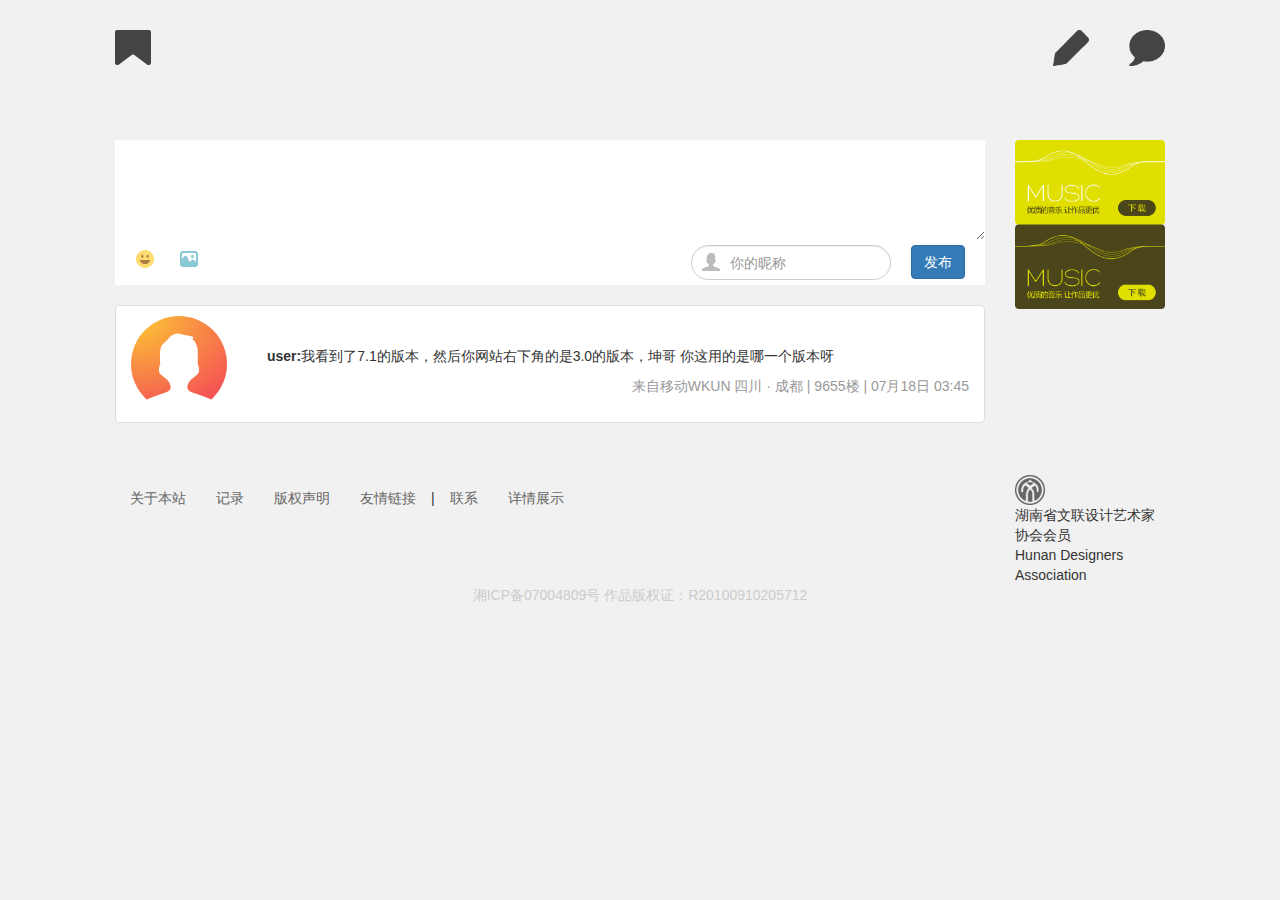
<file: book.html>
<!DOCTYPE html>
<html>
	<head>
		<meta charset="UTF-8">
		<title></title>
		<meta http-equiv="X-UA-Compatible" content="IE=edge" />
		<meta name="viewport" content="width=device-width, initial-scale=1" />
		<link rel="stylesheet" type="text/css" href="css/bootstrap.css"/>
		<link rel="stylesheet" href="css/index.css" />
		<script type="text/javascript" src="js/jquery-3.3.1.js" ></script>
		<script type="text/javascript" src="js/index.js" ></script>
	</head>
	<body>
		<nav class="navbar navbar-defalut navbar-fixed-top">
			<div class="container-fluid">
				<div class="logo">					
				    <a href="#" class="logo_img"></a>
				</div>
				<div class="pull-right">
					<div class="news pull-right"></div>
					<div class="design pull-right"></div>
					
				</div>
			</div>
		</nav>
		<div class="container-fluid book-head"style="padding-top: 110px;">
			<div class="row">
				<div class="col-lg-10">
					<div class="form-qq">
						<form id="collg">
							<textarea id="text_use" style="width: 100%;height: 100px;"></textarea>
							<a href="javascript:;" class="smile"></a>
							<div class="smile_ex bg_table"style="position: absolute;left: 50px;">
								<div class="close" >&times;</div>
									<table class="table table-bordered">
										<tbody>
											<tr>
												<td><a href="#"><img src="img/smile_icon.gif"/></a></td>
												<td><a href="#"><img src="img/smile_icon.gif"/></a></td>
												<td><a href="#"><img src="img/smile_icon.gif"/></a></td>
												<td><a href="#"><img src="img/smile_icon.gif"/></a></td>
												<td><a href="#"><img src="img/smile_icon.gif"/></a></td>
												<td><a href="#"><img src="img/smile_icon.gif"/></a></td>
												<td><a href="#"><img src="img/smile_icon.gif"/></a></td>
												<td><a href="#"><img src="img/smile_icon.gif"/></a></td>
												<td><a href="#"><img src="img/smile_icon.gif"/></a></td>
												<td><a href="#"><img src="img/smile_icon.gif"/></a></td>
											</tr>
											<tr>
												<td><a href="#"><img src="img/smile_icon.gif"/></a></td>
												<td><a href="#"><img src="img/smile_icon.gif"/></a></td>
												<td><a href="#"><img src="img/smile_icon.gif"/></a></td>
												<td><a href="#"><img src="img/smile_icon.gif"/></a></td>
												<td><a href="#"><img src="img/smile_icon.gif"/></a></td>
												<td><a href="#"><img src="img/smile_icon.gif"/></a></td>
												<td><a href="#"><img src="img/smile_icon.gif"/></a></td>
												<td><a href="#"><img src="img/smile_icon.gif"/></a></td>
												<td><a href="#"><img src="img/smile_icon.gif"/></a></td>
												<td><a href="#"><img src="img/smile_icon.gif"/></a></td>
											</tr>
										</tbody>
									</table>
							</div>
							<a href="javascript:;" class="song"></a>
							<div class="song_ex"style="position: absolute;left: 85px;">
								    <div class="close" >&times;</div>
									<span class="pull-left span1">上传本地图片不能超过2M</span>
								    <div class="img_song pull-right text-center">
								    	<i></i>
								    	<span >上传图片</span>
								    </div>
							</div>
							<input type="button" class="btn btn-md btn-primary pull-right"style="margin-right: 20px;" value="发布"/>
							<!--<button class="btn btn-primary pull-right">发布</button>-->
							<div class=" pull-right">
								<input type="text" id="usename" class="form-control input2" placeholder="  你的昵称"/>
							</div>
							
						</form>
					</div>
				    <div class="list-group" id="list">
				    	<div class="list-group-item">
				    		<div class="media">
				    			<a href="#"class="pull-left">
				    				<img src="img/us.jpg" class="media-object img-circle"/>
				    			</a>
				    			<div class="media-body pull-left">				    				
				    				<p><span class="pull-left">user:</span>我看到了7.1的版本，然后你网站右下角的是3.0的版本，坤哥 你这用的是哪一个版本呀</p>
				    			</div>
				    			<p class="biaoshi pull-right">来自移动WKUN <span class="adress">四川 · 成都</span> | <span class="num">9655</span>楼 | <span class="time">07月18日 03:45</span></p>
				    		</div>
				    	</div>
				    </div>
				</div>
				<div class="col-lg-2">
					<img src="img/music.png"class="img-responsive" />
				</div>
			</div>
		</div>
		<footer class="" >
			<div class="container-fluid">
				<div class="row">
					<div class="col-lg-10 col-md-8 col-sm-8 col-xs-6">
						<ul class="nav navbar-nav">
							<li><a>关于本站</a></li>
							<li><a>记录</a></li>
							<li><a>版权声明</a></li>
							<li><a>友情链接</a></li>
							<li class="li_icon hidden-xs">|</li>
							<li><a>联系</a></li>
							<li><a>详情展示</a></li>
						</ul>
					</div>
					<div class="col-lg-2 col-md-4 col-sm-4 col-xs-6">
						<div class="pull-left">
							<img src="img/icon.png" class="img-responsive" />
						</div>
						<div class="pull-right">
							<p>湖南省文联设计艺术家协会会员</p>
							<p>Hunan Designers Association</p>
						</div>
					</div>
				</div>
			    <div class="text_color">
			    	<p class="text-center">湘ICP备07004809号 作品版权证：R20100910205712</p>
			    </div>
			</div>
		</footer>
		<script type="text/javascript">
			window.onload=function(){
				var Collg=document.getElementById('collg');
				var btn=Collg.getElementsByTagName('input')[0];
				var UseName=document.getElementById('usename');
				var TextUse=document.getElementById('text_use');
				var List=document.getElementById('list');
				
					btn.onclick=function(){
						if(UseName.value==""||TextUse.value==""){
					     alert("写点东西吧！！！")
				       }else{
				       	var div1=document.createElement('div');
					var div2=document.createElement('div');
					var div3=document.createElement('div');
					var A=document.createElement('a');
					var img1=document.createElement('img');
					var P=document.createElement('p');
					var P2=document.createElement('p');
					var P3=document.createElement('p');
					var Span=document.createElement('span');
					var Span2=document.createElement('span');
					var Span3=document.createElement('span');
					var Span4=document.createElement('span');
					var i=document.createElement('i');
					var i2=document.createElement('i');
					var time=new Date();
					console.log(time)
					div1.className="list-group-item";
					div2.className="media";
					div3.className="media-body pull-left";
					A.className="pull-left";
					img1.src="img/us.jpg";
					img1.className="img-circle";
					Span.innerHTML=UseName.value+":";
					Span.className="pull-left";
					P.innerHTML=TextUse.value;
					P3.append(Span);
					
					Span2.innerHTML=time.getMonth()+1+'月'+time.getDate()+'日'+' '+time.getHours()+':'+time.getMinutes();
					Span2.className="time";
					Span3.innerHTML="四川 · 成都";
					Span4.innerHTML=123+'楼';
					P2.className="biaoshi pull-right";
					Span3.className="adress";
					Span4.className="num";
					i.innerHTML=" | ";
					i2.innerHTML=" | ";
					P2.append(Span3);
					P2.append(i2);
					P2.append(Span4);
					P2.append(i);
					P2.append(Span2);
					
					A.append(img1);
					
					div2.append(A);
					P3.append(P)
					div3.append(P3);
					
					div2.append(div3);
					div2.append(P2);
					div1.append(div2);
					List.append(div1);
				       UseName.value="";
				       TextUse.value="";
				       }
					
				    }
				
				
				
			}
			function getClass(oParent,sClass){
				var aEle=oParent.getElementsByTagName('*');
				var arr=[];
				var re=new RegExp('\\b'+sClass+'\\b');
				for(var i=0;i<aEle.length;i++){
					if(re.test(aEle[i].className)){
						arr.push(aEle[i]);
					}
					
				}
				return arr;
			}
		</script>
	</body>
</html>
</file>
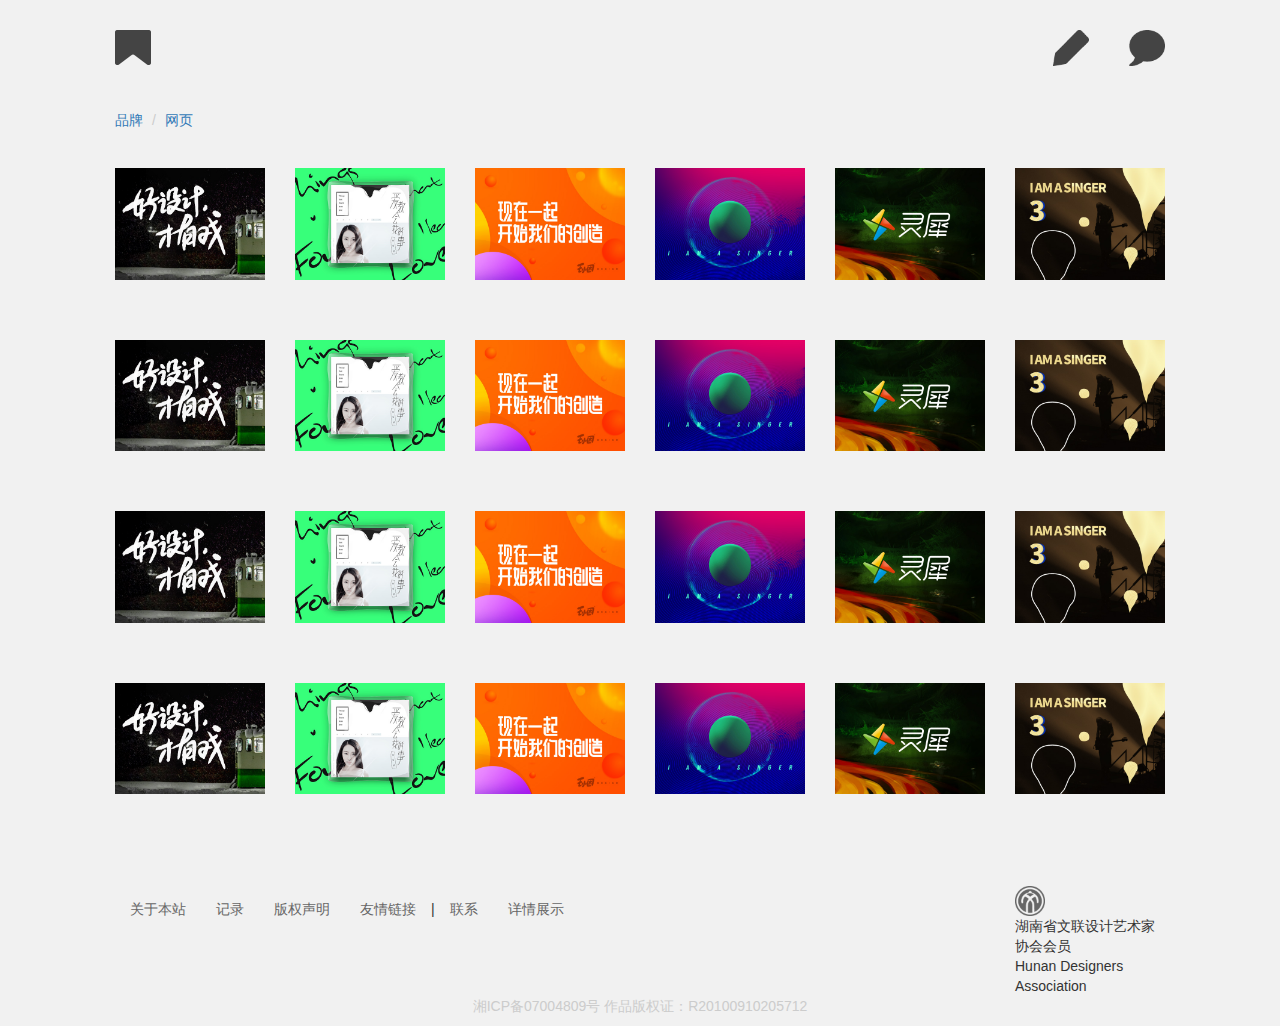
<file: list.html>
<!DOCTYPE html>
<html>
	<head>
		<meta charset="UTF-8">
		<title></title>
		<meta http-equiv="X-UA-Compatible" content="IE=edge" />
		<meta name="viewport" content="width=device-width, initial-scale=1" />
		<link rel="stylesheet" type="text/css" href="css/bootstrap.css"/>
		<link rel="stylesheet" href="css/index.css" />
	</head>
	<body>
		<nav class="navbar navbar-defalut navbar-fixed-top">
			<div class="container-fluid">
				<div class="logo">					
				    <a href="#" class="logo_img"></a>
				</div>
				<div class="pull-right">
					<div class="news pull-right"></div>
					<div class="design pull-right"></div>
					
				</div>
			</div>
		</nav>
		<div class="breadcrumb">
			<li><a href="#">品牌</a></li>
			<li><a href="#">网页</a></li>
		</div>
	    <div class="container-fluid container_list">
	    	<div class="row">
	    		<div class="col-lg-2">
	    			<img src="img/1.jpg" class="img-responsive" />
	    		</div>
	    		<div class="col-lg-2">
	    			<img src="img/2.jpg" class="img-responsive" />
	    		</div>
	    		<div class="col-lg-2">
	    			<img src="img/3.jpg" class="img-responsive" />
	    		</div>
	    		<div class="col-lg-2">
	    			<img src="img/4.jpg" class="img-responsive" />
	    		</div>
	    		<div class="col-lg-2">
	    			<img src="img/5.jpg" class="img-responsive" />
	    		</div>
	    		<div class="col-lg-2">
	    			<img src="img/6.jpg" class="img-responsive" />
	    		</div>
	    	</div>
	    	<div class="row">
	    		<div class="col-lg-2">
	    			<img src="img/1.jpg" class="img-responsive" />
	    		</div>
	    		<div class="col-lg-2">
	    			<img src="img/2.jpg" class="img-responsive" />
	    		</div>
	    		<div class="col-lg-2">
	    			<img src="img/3.jpg" class="img-responsive" />
	    		</div>
	    		<div class="col-lg-2">
	    			<img src="img/4.jpg" class="img-responsive" />
	    		</div>
	    		<div class="col-lg-2">
	    			<img src="img/5.jpg" class="img-responsive" />
	    		</div>
	    		<div class="col-lg-2">
	    			<img src="img/6.jpg" class="img-responsive" />
	    		</div>
	    	</div>
	    	<div class="row">
	    		<div class="col-lg-2">
	    			<img src="img/1.jpg" class="img-responsive" />
	    		</div>
	    		<div class="col-lg-2">
	    			<img src="img/2.jpg" class="img-responsive" />
	    		</div>
	    		<div class="col-lg-2">
	    			<img src="img/3.jpg" class="img-responsive" />
	    		</div>
	    		<div class="col-lg-2">
	    			<img src="img/4.jpg" class="img-responsive" />
	    		</div>
	    		<div class="col-lg-2">
	    			<img src="img/5.jpg" class="img-responsive" />
	    		</div>
	    		<div class="col-lg-2">
	    			<img src="img/6.jpg" class="img-responsive" />
	    		</div>
	    	</div>
	    	<div class="row">
	    		<div class="col-lg-2">
	    			<img src="img/1.jpg" class="img-responsive" />
	    		</div>
	    		<div class="col-lg-2">
	    			<img src="img/2.jpg" class="img-responsive" />
	    		</div>
	    		<div class="col-lg-2">
	    			<img src="img/3.jpg" class="img-responsive" />
	    		</div>
	    		<div class="col-lg-2">
	    			<img src="img/4.jpg" class="img-responsive" />
	    		</div>
	    		<div class="col-lg-2">
	    			<img src="img/5.jpg" class="img-responsive" />
	    		</div>
	    		<div class="col-lg-2">
	    			<img src="img/6.jpg" class="img-responsive" />
	    		</div>
	    	</div>
	    </div>
	    <footer>
			<div class="container-fluid">
				<div class="row">
					<div class="col-lg-10 col-md-8 col-sm-8 col-xs-6">
						<ul class="nav navbar-nav">
							<li><a>关于本站</a></li>
							<li><a>记录</a></li>
							<li><a>版权声明</a></li>
							<li><a>友情链接</a></li>
							<li class="li_icon hidden-xs">|</li>
							<li><a>联系</a></li>
							<li><a>详情展示</a></li>
						</ul>
					</div>
					<div class="col-lg-2 col-md-4 col-sm-4 col-xs-6">
						<div class="pull-left">
							<img src="img/icon.png" class="img-responsive" />
						</div>
						<div class="pull-right">
							<p>湖南省文联设计艺术家协会会员</p>
							<p>Hunan Designers Association</p>
						</div>
					</div>
				</div>
			    <div class="text_color">
			    	<p class="text-center">湘ICP备07004809号 作品版权证：R20100910205712</p>
			    </div>
			</div>
		</footer>
	</body>
</html>
</file>
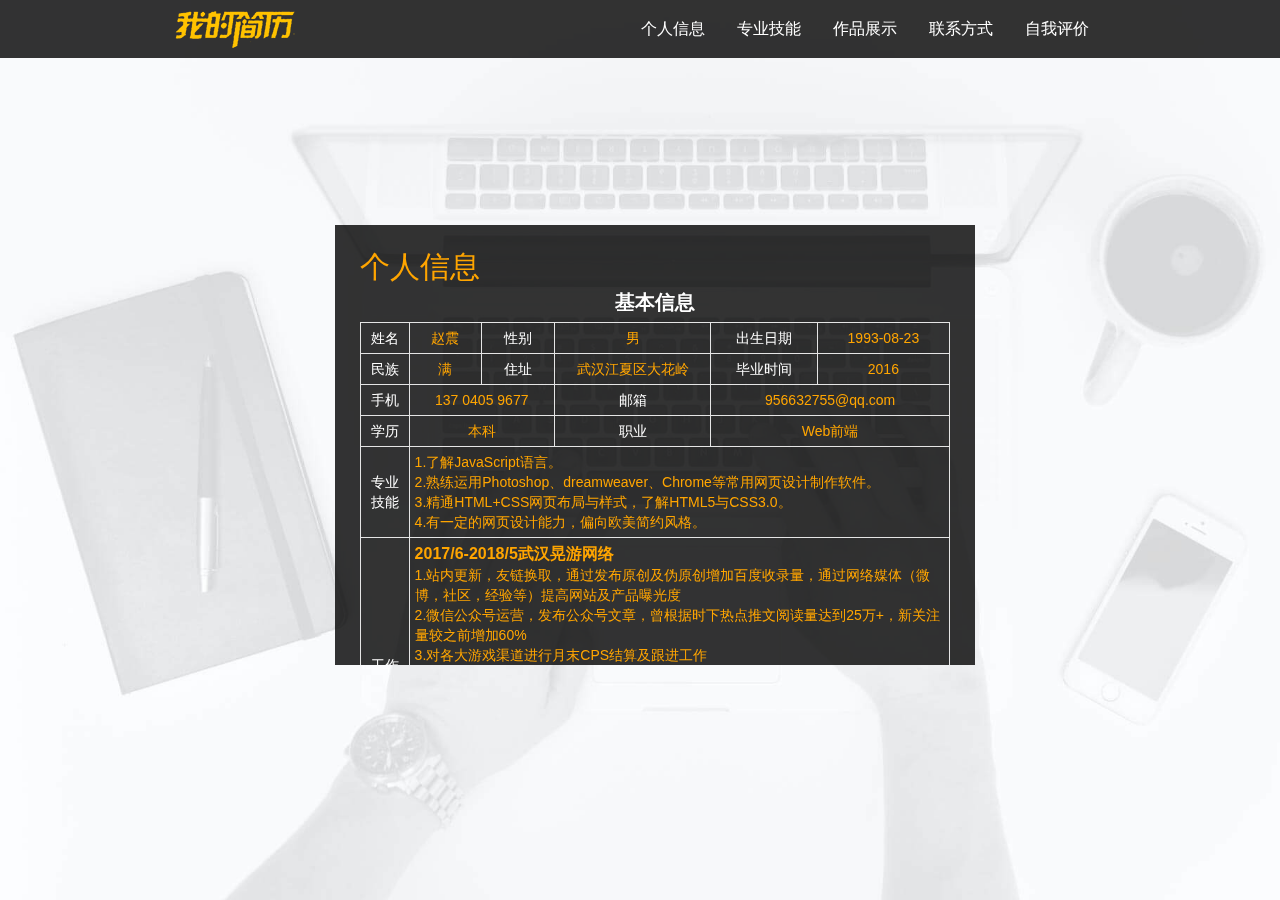
<file: myResume.html>
<!DOCTYPE html>
<html>
	<head>
		<meta charset="UTF-8">
		<title></title>
		<meta http-equiv="X-UA-Compatible" content="IE=edge" />
		<meta name="viewport" content="width=device-width, initial-scale=1" />
		<link rel="stylesheet" type="text/css" href="css/bootstrap.css"/>
		<link rel="stylesheet" href="css/myResume.css" />
		<link rel="stylesheet" href="css/animate.css" />
		<script type="text/javascript" src="js/jquery-3.3.1.js" ></script>
		<script type="text/javascript" src="js/wow.min.js" ></script>
		<script src="js/canvas.js" type="text/javascript" charset="utf-8"></script>
	</head>
	<body>
		<!--导航-->
		<div class="container-fluid">
		<div class="container">
			<div class="logo"></div>
			<ul class="tabpage">
				<li><a href="javascript::">个人信息</a></li>
				<li><a href="javascript::">专业技能</a></li>
				<li><a href="javascript::">作品展示</a></li>
				<li><a href="javascript::">联系方式</a></li>
				<li><a href="javascript::">自我评价</a></li>
			</ul>
		</div>
		</div>
		<!--个人信息-->
		<div class="section_1 page" >
			<div class="container">
				<div class="remsum wow rollIn" data-wow-delay = "0.5s">
					<h2 class="wow rollIn"data-wow-delay = "0.8s">个人信息</h2>
					<div class="remsum_content wow rollIn" data-wow-delay = "1s">
						<table>
							
							<tbody >
								<tr><th colspan="6">基本信息</th></tr>
								<tr>
									<td>姓名</td>
									<td>赵震</td>
									<td>性别</td>
									<td>男</td>
									<td>出生日期</td>
									<td>1993-08-23</td>
								</tr>
								<tr>
									<td>民族</td>
									<td>满</td>
									<td>住址</td>
									<td >武汉江夏区大花岭</td>
									<td>毕业时间</td>
									<td >2016</td>
								</tr>
								<tr>
									<td>手机</td>
									<td colspan="2">137 0405 9677</td>
									<td>邮箱</td>
									<td colspan="2">956632755@qq.com</td>									
								</tr>
								<tr>
									<td>学历</td>
									<td colspan="2">本科</td>
									<td>职业</td>
									<td colspan="2">Web前端</td>									
								</tr>
								<tr class="text1">
									<td>专业技能</td>
									<td colspan="6">
										<p>1.了解JavaScript语言。</p>
										<p>2.熟练运用Photoshop、dreamweaver、Chrome等常用网页设计制作软件。</p>
										<p>3.精通HTML+CSS网页布局与样式，了解HTML5与CSS3.0。</p>
										<p>4.有一定的网页设计能力，偏向欧美简约风格。</p>
									</td>
								</tr>
								<tr class="text1">
									<td>工作经历</td>
									<td colspan="6">
										<p style="font-size: 16px; font-weight: bold;">2017/6-2018/5武汉晃游网络</p>
										<p>1.站内更新，友链换取，通过发布原创及伪原创增加百度收录量，通过网络媒体（微博，社区，经验等）提高网站及产品曝光度</p>
										<p>2.微信公众号运营，发布公众号文章，曾根据时下热点推文阅读量达到25万+，新关注量较之前增加60%</p>
										<p>3.对各大游戏渠道进行月末CPS结算及跟进工作</p>
										<p>4.对网站流量进行统计分析总结</p>
										<p>5广告洽谈合作</p>
										<p></p>
										<p style="font-size: 16px;font-weight: bold;">2016/10-2017/5环亚联合科技公司</p>
										<p>在公司主要负责分配任务、购买资料，广告任务推广测试；</p>
										<p>1登录国外网站进行国外推广任务点击。</p>
										<p>2在国外任务联盟网站获取外部链接悬挂到公司国外网站上。</p>
										<p>3将需推广的广告任务banner挂在公司网页。</p>
									</td>
								</tr>
							</tbody>
							
						</table>
						
					</div>
				</div>
			</div>
		</div>
		<!--专业技能-->
		<div class="skill  page" style="display: none;">
			<div class="container ">
				<h3 class="wow bounceInDown" data-wow-delay = ".5s">技术掌握</h3>
				<div class="row">
					<div class="col-md-3 wow rollIn" data-wow-delay="1.5s">
						<a>HTML(5)/css(3)</a>
						<canvas id="oC" width=200 height=200></canvas>
					</div>
					<div class="col-md-3 wow rollIn" data-wow-delay="1.2s">
						<a>javcascript</a>
						<canvas id="oC1" width=200 height=200></canvas>
					</div>
					<div class="col-md-3 wow lightSpeedIn"data-wow-delay="1.2s">
						<a>jquery</a>
						<canvas id="oC2" width=200 height=200></canvas>
					</div>
					<div class="col-md-3 wow lightSpeedIn"data-wow-delay="1.5s">
						<a>bootstrap</a>
						<canvas id="oC3" width=200 height=200></canvas>
					</div>
				</div>
								
																			     
			</div>
		</div>
	
	    <div class="project  page" style="display: none;">
			<div class="container ">
				<h3>项目经验</h3>
				<div class="row">
					<div class="col-md-3 wow rollIn">
						<div class="img-m">
							<img src="img/bg/01.jpg" class="img-responsive" />
						</div>
						<div class="list-title">
							<span>商城类页面</span>
							<p>购物车结算jq，订单的选择或删除、金额的计算。</p>
						</div>
					</div>
					<div class="col-md-3 wow bounceInDown" data-wow-duration="1.5s">
						<div class="img-m"><img src="img/bg/02.jpg" class="img-responsive" /></div>
						<div class="list-title">
							<span>商城类页面</span>
							<p>购物车结算jq，订单的选择或删除、金额的计算。</p>
						</div>
					</div>
					<div class="col-md-3 wow bounceInDown" data-wow-duration="1.5s">
						<div class="img-m"><img src="img/bg/03.jpg" class="img-responsive" /></div>
						<div class="list-title">
							<span>商城类页面</span>
							<p>购物车结算jq，订单的选择或删除、金额的计算。</p>
						</div>
					</div>
					<div class="col-md-3 wow rollIn">
						<div class="img-m"><img src="img/bg/02.jpg" class="img-responsive" /></div>
						<div class="list-title">
							<span>商城类页面</span>
							<p>购物车结算jq，订单的选择或删除、金额的计算。</p>
						</div>
					</div>
				</div>	
				<div class="row">
					<div class="col-md-3 wow rollIn">
						<div class="img-m">
							<img src="img/bg/01.jpg" class="img-responsive" />
						</div>
						<div class="list-title">
							<span>商城类页面</span>
							<p>购物车结算jq，订单的选择或删除、金额的计算。</p>
						</div>
					</div>
					<div class="col-md-3 wow bounceInDown" data-wow-duration="1s">
						<div class="img-m"><img src="img/bg/03.jpg" class="img-responsive" /></div>
						<div class="list-title">
							<span>商城类页面</span>
							<p>购物车结算jq，订单的选择或删除、金额的计算。</p>
						</div>
					</div>
					<div class="col-md-3 wow bounceInDown" data-wow-duration="1s">
						<div class="img-m"><img src="img/bg/01.jpg" class="img-responsive" /></div>
						<div class="list-title">
							<span>商城类页面</span>
							<p>购物车结算jq，订单的选择或删除、金额的计算。</p>
						</div>
					</div>
					<div class="col-md-3 wow rollIn">
						<div class="img-m"><img src="img/bg/02.jpg" class="img-responsive" /></div>
						<div class="list-title">
							<span>商城类页面</span>
							<p>购物车结算jq，订单的选择或删除、金额的计算。</p>
						</div>
					</div>
				</div>																     
			</div>
		</div>
	    
	
	
	
	
	
	
	
	
	
	
	
	<script src="js/jquery-3.3.1.js" type="text/javascript" charset="utf-8"></script>
		<script src="js/bootstrap.js" type="text/javascript" charset="utf-8"></script>
		<script type="text/javascript">
			window.onload=function(){
				new WOW().init();
				
			}
		</script>
	</body>
</html>
</file>
<file: css/index.css>
/*header*/
body{
	background: #f1f1f1;
}
nav{
	height: 100px;
	padding: 0 100px;
	background: rgba(241,241,241,0.8);
	
}
.container-fluid {
	margin-top: 30px;
	
}
.container-fluid .logo{
	display: inline-block;
	position: relative;
	height: 35px;
	width: 150px;
}
.container-fluid .logo_img{
	position: absolute;
	left: 0;
	top: 0;
	width: 36px;
	height: 35px;
	padding: 0 0;
	background: url(../img/pd.png) no-repeat;
	background-size:150px 35px ;
	height: 35px;
	transition: .5s;
}
.container-fluid .logo_img:hover {
	width: 150px;
}
.design{
	background: url(../img/design.png) no-repeat;
	background-size: 36px 36px;
	width: 36px;
	height: 36px;
	transition: .5s;
}
.design:hover{
	transform: scale(1.1);
}
.news:hover{
	transform: scale(1.1);
}
.news{
	background: url(../img/news.png) no-repeat;
	background-size: 36px 36px;
	width: 36px;
	height: 36px;
	margin-left:40px ;
	transition: .5s;
}
/*carousel*/
.carousel_aside{
	padding-top: 110px;
	margin-left: 115px;
	margin-right: 115px;
}
@media only screen and (max-width: 1200px) {
	.carousel_aside{
	padding-top: 110px;
	margin-left: 0px;
	margin-right: 0px;
}
}
.carousel_aside .img-responsive{
	border-radius: 10px 10px 0 0;
}
/*container_work*/
.container_work{
	margin-top: 0 !important;
	margin-left: 115px;
	margin-right: 115px;
	padding-left: 0;
	padding-right: 0;
}
@media only screen and (max-width: 1200px) {
	.container_work{
	padding-top: 0px;
	margin-left: 0px;
	margin-right: 0px;
}
}
.container_work .row{
	margin-left: 0;
	margin-right: 0;
}
.container_work .col-lg-3{
	text-transform: uppercase;
	border-right: 1px solid #CCCCCC;
	height: 440px;
	background: #FFFFFF;
	text-align: center;
	transition: .6s;
	cursor: pointer;
}
.container_work .col-lg-3:nth-child(4){
	border: none;
}
.container_work .col-lg-3 h3{
	letter-spacing: -2px;
	font-size: 70px;
	font-family: Langdon;
	margin-top: 150px;
	transition: .6s;
	color: #666;
	font-weight: bold;
}
@media only screen and (max-width: 1200px) {
	.container_work .col-lg-3{
		height: 200px;
	}
	.container_work .col-lg-3 h3{
	font-size: 18px;
	font-family: Langdon;
	margin-top: 60px;
	transition: .6s;
	color: #666666;
	font-weight: 800;
}
}
.container_work .col-lg-3:hover h3{
	transform: scale(1.05);
	color: #FFFFFF;
}
.container_work .col-lg-3:hover span{
	color: #FFFFFF;
}
.container_work .col-lg-3:nth-child(1):hover{
	background: #07cd36;
		
}

.container_work .col-lg-3:nth-child(2):hover{
	background: #0e1dd9;
	
	
}
.container_work .col-lg-3:nth-child(3):hover{
	background: #c911c7;
	
	
}
/*footer*/
footer{
	margin-left: 100px;
	margin-right: 100px;
}
@media only screen and (max-width: 1200px) {
	footer{
	margin-left: 0px;
	margin-right: 0px;
}
}
footer li a{
	color: #666;
	cursor: pointer;
}
footer li a:hover{
	color: #761C19;
}
footer .li_icon{
	padding-top: 15px;
}
footer .col-lg-2 p{
	margin-bottom: 0;
}
footer .col-lg-2 .pull-left{
	padding-left: 0px;
	padding-top: 2px;
}
@media only screen and (max-width: 640px) {
	
	footer .col-lg-10{
		text-align: center;
	}
	footer .col-lg-2 {
		text-align: center;
	}
	footer .col-lg-2 .pull-left{
		margin-top: 50px;
		margin-left: 70px;
	}
	footer .col-lg-2 .pull-right{
		margin-top: 30px;
	}
}
footer .col-lg-2 img{
	
	height: 30px;
}
footer .text_color p{
	color: #CCCCCC;
}

      /*list*/
     
.breadcrumb{
	padding-top: 110px;
	margin-left: 100px;
	background: #f1f1f1;
}
.container_list{
	margin-left: 100px;
	margin-right: 100px;
}
.container_list .row{
	margin-bottom: 60px;
}
.container_list .row img{
	width: 230px;
}
.container_list .row .col-lg-2 img{
	transition: .5s;
}
.container_list .row .col-lg-2:hover img{
	box-shadow: 0 8px 8px rgba(0,0,0,.36);
}

/*book*/
.book-head{
	margin-left: 100px;
	margin-right: 100px;
}
.book-head form{
	background: #FFFFFF;
	padding-bottom: 20px;
}
.book-head form textarea{
	border: none;
	outline: none;
	padding: 20px;
	
	border-color: #FFFFFF;
}
.book-head .smile{
	background:url(../img/fun_element.png) no-repeat;
	width: 20px;
	height: 20px;
	display: inline-block;
	margin-bottom: -10px;
	margin-left: 20px;
}
.book-head .song{
	background:url(../img/fun_element.png) no-repeat -40px 0;
	width: 20px;
	height: 20px;
	display: inline-block;
	margin-bottom: -10px;
	margin-left: 20px;
}
.book-head form button{
	border-radius: 20px;
	background: #777;
	margin-right: 20px;
}
.book-head form .input2{
	margin-right: 20px;
	border-radius: 20px !important;
	width: 200px;
	height: 35px;
	padding-left: 30px;
	background: url(../img/user_sr.png) no-repeat 10px 7px;
	
}
.list-group,.list-group-item{
	margin-top: 20px;
}
.list-group-item .media-body{
	display: inline-block;
	width: 80%;
	margin-left: 30px;
	padding-top: 30px;
}
.list-group-item .media-body span{
	font-weight: bold;
}
.biaoshi{
	float: left;
	color: #999;
}
.smile_ex{
	display: none;
}
.close{
	position: absolute;
	right: 0;
	top: -5px;
}
.bg_table{
	
	z-index: 222;
	width: 380px;
	height: 84px;
	background: url(../img/fun_element.png)no-repeat left -97px;
}
.table-bordered{
	margin-top: 10px;
	
}
 
.table-bordered td{
	padding: 6px 4px !important;
	line-height: 1 !important;
}
.song_ex{
	display: none;
	width: 390px;
	height: 100px;
	background: #CCCCCC;
	z-index: 2222;
	background: url(../img/fun_element.png) no-repeat left -97px;
}
.song_ex .span1{
	line-height: 80px;
	text-indent: 20px;
}
.img_song{
	
	margin-top: 10px;
	background: #C0C0C0;
	width: 78px;
	height: 78px;
}
.img_song i{
	margin-top: 20px;
	width: 78px;
	height: 30px;
	display: inline-block;
	background: url(../img/fun_element.png) no-repeat 0px -40px;
}

/*Music*/

.music{
	width: 20px;
	height: 20px;
	position: absolute;
	top: 30px;
	left: 30px;
	
}
.music ul{
	width: 20px;
	height: 20px;
	margin: 0;
	padding: 0;
}
.music ul li{
	float: left;
	list-style: none;
	width:3px;
	
	background: orange;
	position: absolute;
	bottom: 0;
	
}
.music ul li:nth-child(1){
	left: 0;
	height: 8px;
	animation: n1 1s infinite;
}
.music ul li:nth-child(2){
	left: 6px;
	height: 18px;
	animation: n2 .8s infinite;
}
.music ul li:nth-child(3){
	left: 12px;
	height: 14px;
	animation: n3 1.4s infinite;
}
.music ul li:nth-child(4){
	left: 18px;
	height: 6px;
	animation: n4 1.1s infinite;
}
@keyframes n1{
	from{height: 0;}
	to{height: 8px;}
}
@keyframes n2{
	from{height: 0;}
	to{height: 18px;}
}
@keyframes n3{
	from{height: 0;}
	to{height: 14px;}
}
@keyframes n4{
	from{height: 0;}
	to{height: 6px;}
}
</file>
<file: css/myResume.css>
p,a,ul,h2,h3{
	margin: 0;
	padding: 0;
}
*{
	margin: 0 ;
	padding: 0;
}
a{
	text-decoration: none;
}
li{
	list-style: none;
}
/*导航*/
.container{
	margin: 0 auto;
	width: 100%;
	
	
	
}
body{
	
	height: 100%;
}
@media only screen and (min-width: 1200px)  {
	.container{
		width: 1200px;
	}
}
@media only screen and (min-width: 960px)  {
	.container{
		width: 960px;
	}
}
.container-fluid{
	width: 100%;
	height: 58px;
	background: rgba(0,0,0,0.8);
	position: fixed;
	z-index: 1111;
}
.container .logo{
	width: 120px;
	height: 58px;
	float: left;
	
	background: url(../img/bg/logo.png) no-repeat 0 center;
	background-size: 120px 37px;
	
}
.container ul{
	float: right;
}
.container ul li{
	float: left;
	width: 96px;
}
.container ul li:hover{
	background: orange;
	
}
.container ul li:hover a{
	color: #000000;
}
.container li a{
	padding: 0 16px;
	height: 58px;
	line-height: 58px;
	color: #FFFFFF;
	font-size: 16px;
}
/*个人信息*/
.section_1{
	background: url(../img/bg/bg3.jpg) no-repeat;  
    position: fixed;
    left: 0;
    top: 0;
    width: 100%;
    height: 100%;  
    background-size: cover;
   
   
    /*align-items:center;//子元素垂直居中
    display:-webkit-flex;*/
}
.section_1 .container{
	position: absolute;
	top: 25%;
	left: 25%;
	transform: t;
	/*padding-top: 100px;*/
	/*display: inline-block;
	vertical-align: middle;*/
}
.remsum{
	width: 640px;
	height: 440px;
	background: rgba(0,0,0,0.8);
	padding: 25px;
	overflow-y:scroll ;
	
	
}
.remsum h2{
	color: orange;
}
.remsum_content{
	
	height: 100%;
	
}
.remsum_content tbody th{
	padding: 5px 0;
	font-size: 20px;
	text-align: center;
	color: #FFFFFF;
}
table{
	width: 100%;
	border-collapse: collapse;
	
}
.remsum td{
	border: 1px solid #E5E5E5;
	padding: 5px;
	color: #FFFFFF;
	text-align: center;
}
td:nth-of-type(even){
	color: orange;
}
.text1 p{
	text-align: left;
}


/*专业技能*/
.skill{
	background: url(../img/bg/bg3.jpg) no-repeat;
	background-size:cover ;
	position: fixed;
	left: 0;
	top: 0;
	height: 100%;
	width: 100%;
	padding-top: 200px;
}
.skill h3,.project h3{
	text-align: center;
	color: #2c3e50;
	font-size: 30px;letter-spacing: 2px;
	margin-bottom: 75px;
}
.skill canvas{
	float: left;
	
	
}
.col-md-3 a{
	margin-bottom: 55px;
	display: block;
	text-align: center;
	color: #E87E04;
	font-size: 25px;
}


.project{
	padding-top: 200px;
}
.project .row{
	margin-top: 20px;
}
.project .col-md-3{
	position: relative;
	padding: 0 10px ;
	transition: .5s;
}
.img-m{
	overflow: hidden;
	
}
.project .col-md-3:hover{
	transform: scale(1.1);
	transition: .5s;
}
.list-title{
	position: absolute;
	left: 0 ;
	top: 0px;
	padding-top: 50px;
	opacity: 0;
	background: rgba(0,0,0,0.6);
	margin: 0 10px;
	height: 100%;
	cursor: pointer;
}
.list-title p{
	padding: 10px 25px;
	text-align: center;
	color: #FFFFFF;
}
.list-title span{
	font-size: 16px;
	display: block;
	text-align: center;
	color: #FFFFFF;
}
</file>
